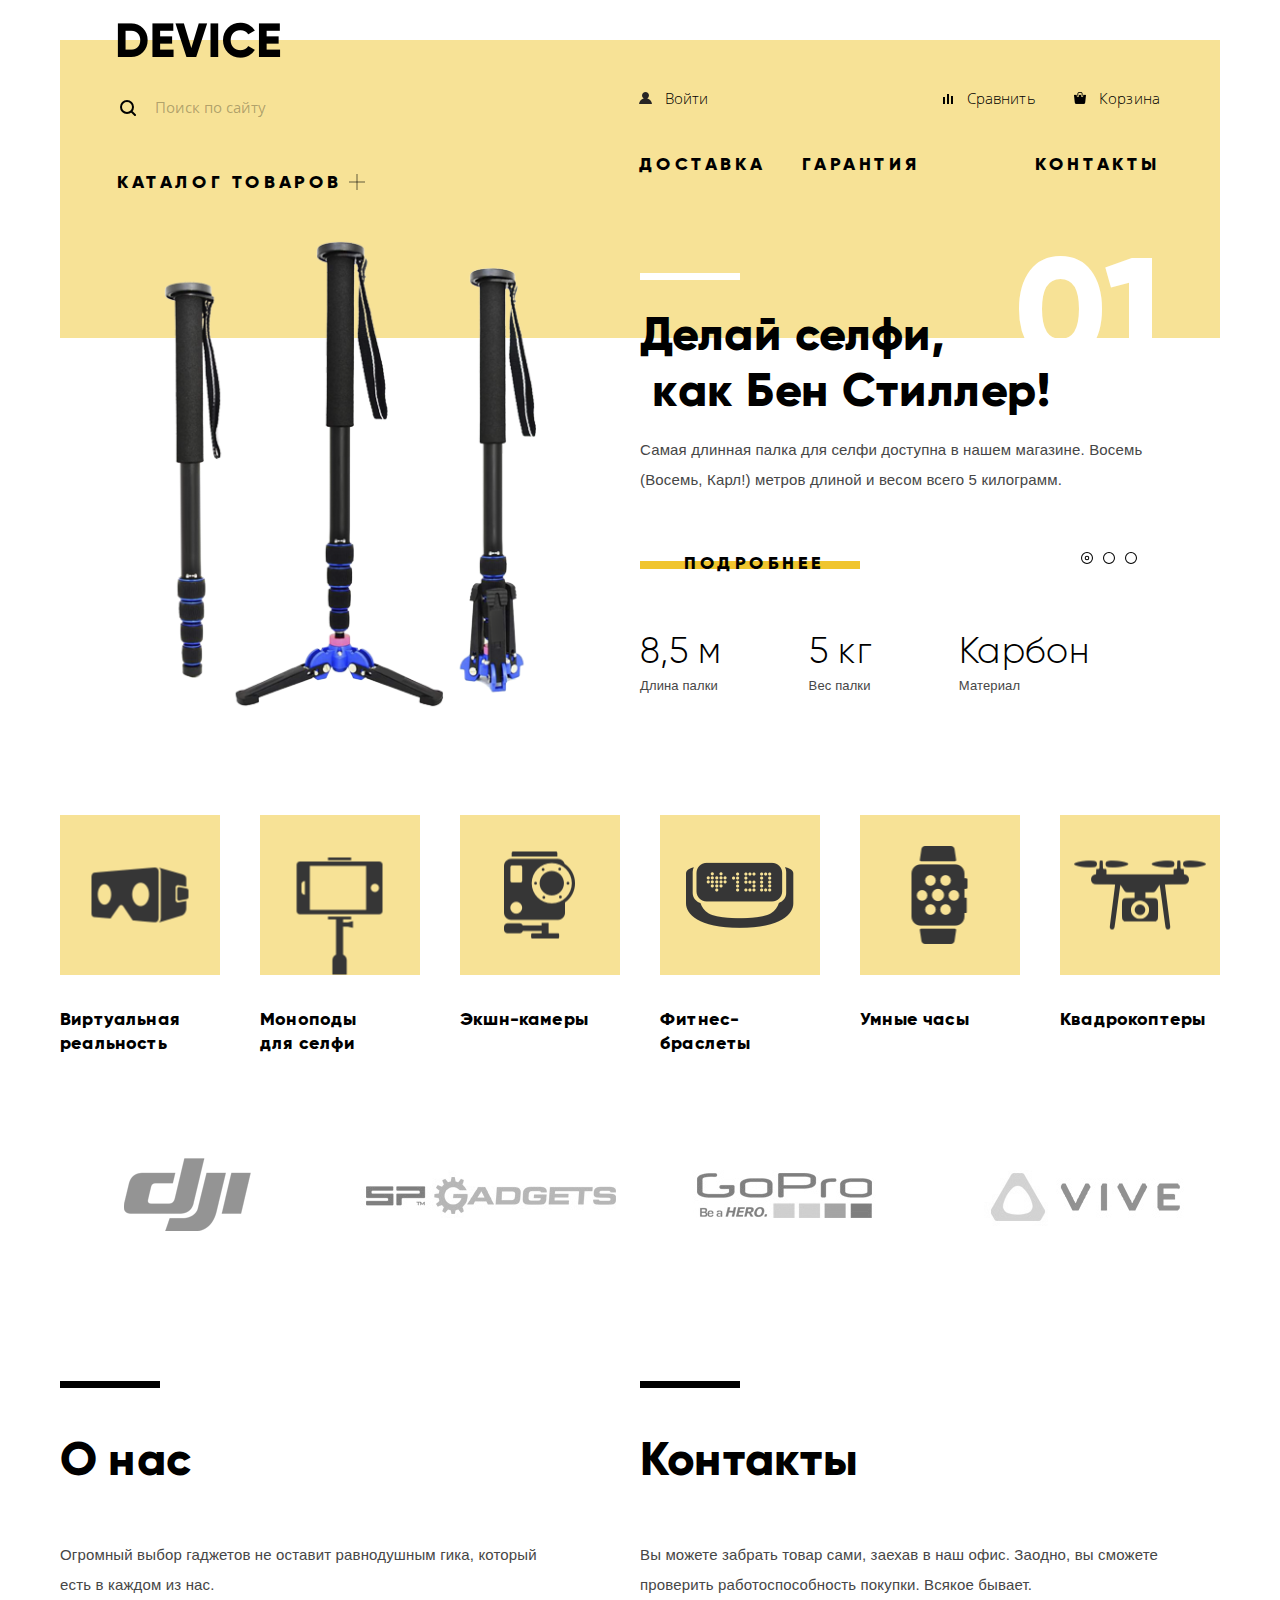
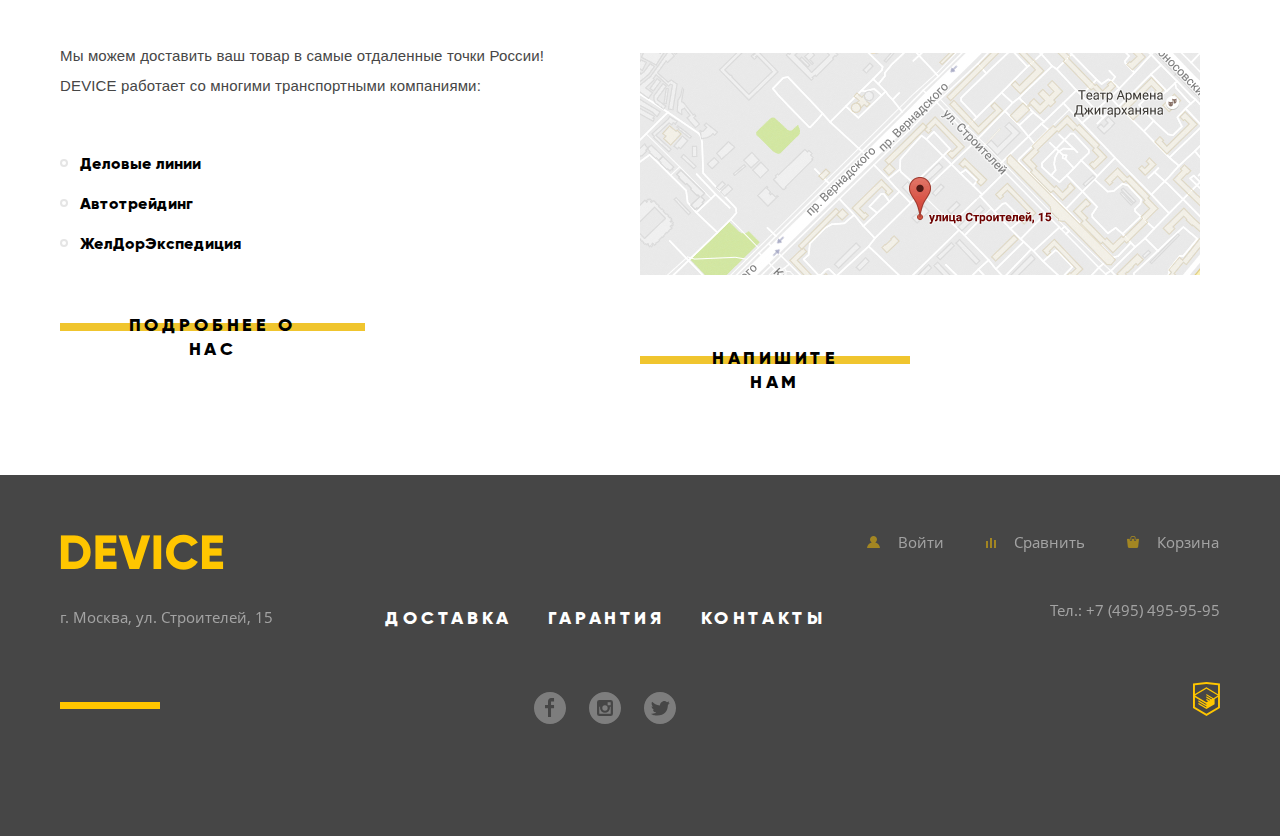
<file: index.html>
<!DOCTYPE html>
<html lang="ru">

<head>
  <meta charset="utf-8">
  <meta name="viewport" content="width=device-width, initial-scale=1">
  <title>HTML Academy: Девайс</title>
  <link rel="stylesheet" href="./css/normalize.css">
  <link rel="stylesheet" href="./css/styles.css">
  <link rel="stylesheet" type="text/css" href="./fonts/Gilroy/stylesheet.css" />
  <link rel="stylesheet" type="text/css" href="./fonts/OpenSans/stylesheet.css" />
</head>

<body>
<div class="container">
  <header class="header">
    <div class="header__left">
      <span class="logo"><img src="./img/logo.png"></span>
      <form class="search-form" action="https://echo.htmlacademy.ru" method="get">
        <label class="search-form__label" for="search">
          <span class="A11y-Hidden">Поиск по сайту:</span>
        </label>
        <input class="search-form__input search-form__input-type-search" type="search" placeholder="Поиск по сайту" id="search" name="search" required>
        <button class="search-form__button" type="submit">Найти</button>
      </form>
      <div class="header__catalogue"><a href="catalogue.html"><span>Каталог товаров</span></a></div>
    </div>
    <div class="header__right">
      <nav class="header__nav nav">
        <div class="nav__top">
          <div class="nav__top-left">
            <a href="#">
              <div><img src="./img/user.png"> Войти</div>
            </a>
          </div>
          <div class="nav__top-right">
            <a href="#">
              <div><img src="./img/compare.png"> Сравнить</div>
            </a>
            <a href="#">
              <div><img src="./img/cart.png"> Корзина</div>
            </a>
          </div>
        </div>
        <div class="nav__bot">
          <div class="nav__bot-left">
            <a href="#">
              <div>Доставка</div>
            </a>
            <a href="#">
              <div>Гарантия</div>
            </a>
          </div>
          <div class="nav__bot-right">
            <a href="#">
              <div>Контакты</div>
            </a>
          </div>
        </div>
      </nav>
    </div>
  </header>
  <section class="popup-menu" style="display: none;">height:143px;</section>
  <section class="main-hero">
    <ul class="main-hero__list">
      <div class="dots">
        <span id="dot1"> <svg xmlns="http://www.w3.org/2000/svg" width="12" height="12" viewBox="0 0 12 12">
          <g fill="#000" fill-rule="nonzero">
            <path d="M6 1.043A4.962 4.962 0 0 1 10.957 6 4.962 4.962 0 0 1 6 10.957 4.962 4.962 0 0 1 1.043 6 4.962 4.962 0 0 1 6 1.043zM6 0a6 6 0 1 0 0 12A6 6 0 0 0 6 0z"/>
            <path d="M6 4.719c.707.001 1.28.574 1.281 1.281A1.283 1.283 0 0 1 6 7.281 1.283 1.283 0 0 1 4.719 6 1.283 1.283 0 0 1 6 4.719zm0-1.027a2.308 2.308 0 1 0 0 4.616 2.308 2.308 0 0 0 0-4.616z"/>
          </g>
        </svg>
         </span>
        <span id="dot2"><svg xmlns="http://www.w3.org/2000/svg" width="12" height="12" viewBox="0 0 12 12">
    <path fill="#000" fill-rule="nonzero" d="M6 1.043A4.962 4.962 0 0 1 10.957 6 4.962 4.962 0 0 1 6 10.957 4.962 4.962 0 0 1 1.043 6 4.962 4.962 0 0 1 6 1.043zM6 0a6 6 0 1 0 0 12A6 6 0 0 0 6 0z"/>
</svg></span>
        <span id="dot3"><svg xmlns="http://www.w3.org/2000/svg" width="12" height="12" viewBox="0 0 12 12">
    <path fill="#000" fill-rule="nonzero" d="M6 1.043A4.962 4.962 0 0 1 10.957 6 4.962 4.962 0 0 1 6 10.957 4.962 4.962 0 0 1 1.043 6 4.962 4.962 0 0 1 6 1.043zM6 0a6 6 0 1 0 0 12A6 6 0 0 0 6 0z"/>
</svg></span>
      </div>
    <li>
    <div class="main-hero__top">
      <span>01</span>
    </div>
    <div class="main-hero__content">
      <div class="main-hero__left" style="background-image: url(./img/slider-1.png)"></div>
      <div class="main-hero__right">
        <div class="main-hero__white-rectangle"></div>
        <h2 class="main-hero__heading">Делай селфи, <br>  как Бен Стиллер!</h2>
        <p class="main-hero__desc">Самая длинная палка для селфи доступна в нашем магазине. Восемь (Восемь, Карл!) метров длиной и весом всего 5 килограмм.
        </p>
        <div class="main-hero__controls">
          <div class="controls__more"></div>
        </div>
        <div class="main-hero__features">
          <div class="features__item">
            <span class="features__content">8,5 м</span>
            <p class="features__name">Длина палки</p>
          </div>
          <div class="features__item">
            <span class="features__content">5 кг</span>
            <p class="features__name">Вес палки</p>
          </div>
          <div class="features__item">
            <span class="features__content">Карбон</span>
            <p class="features__name">Материал</p>
          </div>
        </div>
      </div>
    </div>
    </li>
      <li style="display: none">
        <div class="main-hero__top">
          <span>02</span>
        </div>
        <div class="main-hero__content">
          <div class="main-hero__left" style="background-image: url(./img/slider-2.png)"></div>
          <div class="main-hero__right">
            <div class="main-hero__white-rectangle"></div>
            <h2 class="main-hero__heading">Худеем <br>правильно!</h2>
            <p class="main-hero__desc">Мотивирующие фитнес-браслеты помогут найти в себе силы  не пропускать занятия и соблюдать диету.</p>
            <div class="main-hero__controls">
              <div class="controls__more"></div>
            </div>
            <div class="main-hero__features">
              <div class="features__item">
                <span class="features__content">48 часов</span>
                <p class="features__name">Без подзарядки</p>
              </div>
              <div class="features__item">
                <span class="features__content"></span>
                <p class="features__name"></p>
              </div>
              <div class="features__item">
                <span class="features__content"></span>
                <p class="features__name"></p>
              </div>
            </div>
          </div>
        </div>
      </li>
      <li style="display: none;">
        <div class="main-hero__top">
          <span>03</span>
        </div>
        <div class="main-hero__content">
          <div class="main-hero__left background-fix" style="background-image: url(./img/slider-3.png)">

          </div>
          <div class="main-hero__right">
            <div class="main-hero__white-rectangle"></div>
            <h2 class="main-hero__heading">Порхает как бабочка,  жалит как пчела!</h2>
            <p class="main-hero__desc">Этот обычный, на первый взгляд, квадрокоптер оснащен  мощным лазером, замаскированным под стандартную камеру. </p>
            <div class="main-hero__controls">
              <div class="controls__more"></div>
            </div>
            <div class="main-hero__features">
              <div class="features__item">
                <span class="features__content">800 м</span>
                <p class="features__name">Дальность полета</p>
              </div>
              <div class="features__item">
                <span class="features__content">50 м</span>
                <p class="features__name">Радиус поражения</p>
              </div>
              <div class="features__item">
                <span class="features__content"></span>
                <p class="features__name"></p>
              </div>
            </div>
          </div>
        </div>
      </li>
    </ul>
  </section>

  	<section class="popular">
  		<div class="popular__item">
        <div class="popular__image"><img src="./img/popular-1.png"></div>
        <span class="popular__text">Виртуальная реальность</span>
      </div>
      <div class="popular__item">
        <div class="popular__image moved-to-bottom"><img src="./img/popular-2.png"></div>
        <span class="popular__text">Моноподы  <br/> для селфи</span>
      </div>
      <div class="popular__item">
        <div class="popular__image"><img src="./img/popular-3.png"></div>
        <span class="popular__text">Экшн-камеры</span>
      </div>
      <div class="popular__item">
        <div class="popular__image"><img src="./img/popular-4.png"></div>
        <span class="popular__text">Фитнес-браслеты</span>
      </div>
      <div class="popular__item">
        <div class="popular__image"><img src="./img/popular-5.png"></div>
        <span class="popular__text">Умные часы</span>
      </div>
      <div class="popular__item">
        <div class="popular__image"><img src="./img/popular-6.png"></div>
        <span class="popular__text">Квадрокоптеры</span>
      </div>
  	</section>

<!--<section class="delivery">-->
  <!--<div class="delivery__left"></div>-->
  <!--<div class="delivery__right"></div>-->
  <!--доставка гарантия кредит</section>-->

  <section class="product-logos">
    <div class="product-logos__item">
      <div class="product-logos__image"><img src="./img/logo-1-colored.png"></div>
    </div>
    <div class="product-logos__item">
      <div class="product-logos__image"><img src="./img/logo-2-colored.png"></div>
    </div>
    <div class="product-logos__item">
      <div class="product-logos__image"><img src="./img/logo-3-colored.png"></div>
    </div>
    <div class="product-logos__item">
      <div class="product-logos__image"><img src="./img/logo-4-colored.png"></div>
    </div>
  </section>

   <div class="sections-container">
     <section class="about">
       <h2 class="about__heading">О нас</h2>
       <div class="about__content">
         <p>Огромный выбор гаджетов не оставит равнодушным гика, который есть в каждом из нас.    </p>
         <p>Мы можем доставить ваш товар в самые отдаленные точки России! DEVICE работает со многими транспортными компаниями:</p>
       </div>
       <ul class="about__companies">
         <li>Деловые линии</li>
         <li>Автотрейдинг</li>
         <li>ЖелДорЭкспедиция</li>
       </ul>
       <div class="controls__more"></div>
     </section>
     <section class="contacts">
       <div class="about__black-rectangle"></div>
       <h2 class="about__heading">Контакты</h2>
       <div class="contacts__content">
         <p>Вы можете забрать товар сами, заехав в наш офис. Заодно, вы сможете проверить работоспособность покупки. Всякое бывает.</p>
       </div>
       <div onclick="window.open('https://yandex.ru/maps/213/moscow/?ll=37.529654%2C55.686980&mode=whatshere&whatshere%5Bpoint%5D=37.529654%2C55.686980&whatshere%5Bzoom%5D=17&z=17','Наш адрес');" style="cursor: pointer;" class="contacts__map"><img src="./img/map.jpg"></div>
       <div class="controls__more"></div>
     </section>
   </div>
   </div>

  <footer>
    <div class="container">
      <div class="footer">
      <div class="footer__left-side">
        <a class="footer__logo" href="#"><img src="./img/logo-yellow.png"></a>
        <p>г. Москва, ул. Строителей, 15 </p>
        <div class="about__black-rectangle"></div>
      </div>
      <div class="footer__center">
        <div class="footer__nav">
          <a href="#">
            <div>Доставка</div>
          </a>
          <a href="#">
            <div>Гарантия</div>
          </a>
          <a href="#">
            <div>Контакты</div>
          </a>
        </div>
        <div class="footer__social">
          <ul class="footer__socials-list">
            <li class="footer__socials-item"><a class="social-button" href="#">
              <span style="display: none;">Вконтакте</span>
              <svg xmlns="http://www.w3.org/2000/svg" width="32" height="32" viewBox="0 0 32 32">
                <path fill="#FFF" fill-rule="nonzero" d="M16 0C7.164 0 0 7.163 0 16s7.164 16 16 16c8.837 0 16-7.164 16-16S24.837 0 16 0zm4.062 9.455h-3.021v3.444h3.021v3.445h-3.021v8.61H14.02v-8.61H11v-3.445h3.021V9.455c0-1.902 1.353-3.445 3.021-3.445h3.021v3.445h-.001z" opacity=".3"/>
              </svg>

            </a></li>
            <li class="footer__socials-item"><a class="social-button" href="#">
              <span style="display: none;">Фейсбук</span>
              <svg xmlns="http://www.w3.org/2000/svg" width="32" height="32" viewBox="0 0 32 32">
                <g fill="#FFF" fill-rule="nonzero" opacity=".3">
                  <path d="M20.916 16a4.939 4.939 0 0 1-9.877 0c0-.394.051-.773.138-1.14h-.897v6.838h11.396V14.86h-.897c.086.367.137.746.137 1.14z"/>
                  <path d="M15.978 18.659A2.662 2.662 0 0 0 18.637 16a2.662 2.662 0 0 0-2.659-2.659A2.662 2.662 0 0 0 13.319 16a2.662 2.662 0 0 0 2.659 2.659zm2.659-8.357h3.039v3.039h-3.039v-3.039z"/>
                  <path d="M16 0C7.164 0 0 7.164 0 16c0 8.837 7.164 16 16 16 8.837 0 16-7.163 16-16 0-8.836-7.163-16-16-16zm7.955 21.698a2.285 2.285 0 0 1-2.279 2.279H10.279A2.285 2.285 0 0 1 8 21.698V10.302a2.286 2.286 0 0 1 2.279-2.279h11.396a2.286 2.286 0 0 1 2.279 2.279v11.396h.001z"/>
                </g>
              </svg>
            </a></li>
            <li class="footer__socials-item"><a class="social-button" href="#">
              <span style="display: none;">Инстаграм</span>
              <svg xmlns="http://www.w3.org/2000/svg" width="32" height="32" viewBox="0 0 32 32">
                <path fill="#FFF" fill-rule="nonzero" d="M16 0C7.164 0 0 7.164 0 16c0 8.837 7.164 16 16 16 8.837 0 16-7.163 16-16 0-8.836-7.163-16-16-16zm7.944 12.809c-.251 6.516-3.463 10.832-10.992 10.702h-.486c-.447 0-4.543-.443-5.344-1.823 2.479.19 4.247-.406 5.12-1.136-1.048-.289-2.923-.461-3.251-2.848.384.104.618.221 1.299.113-1.307-.824-2.758-1.519-2.679-3.643.311.317 1.164.518 1.46.457-.768-.233-2.149-3.244-.974-4.781 1.984 1.79 4.075 3.482 7.804 3.643.227-2.214 1.24-3.699 3.168-4.325 1.84-.479 3.255.26 3.901 1.138.737-.224 1.453-.466 2.193-.685-.004.833-.569 1.463-.935 1.709.747.165 1.423-.475 1.423-.475-.184.963-1.094 1.725-1.707 1.954z" opacity=".3"/>
              </svg>
            </a></li>
          </ul>
        </div>
      </div>
      <div class="footer__right-side">
        <div class="footer__actions">
            <a href="#">
              <div class="footer__action-item"><img src="./img/user-yellow.png"> Войти</div>
            </a>
            <a href="#">
              <div class="footer__action-item"><img src="./img/compare-yellow.png"> Сравнить</div>
            </a>
            <a href="#">
              <div class="footer__action-item"><img src="./img/cart-yellow.png"> Корзина</div>
            </a>
          </div>
        <p class="footer__number">Тел.: +7 (495) 495-95-95</p>
        <div class="footer__copyright">
          <a href="https://htmlacademy.ru/intensive/htmlcss">
            <svg xmlns="http://www.w3.org/2000/svg" width="27" height="35" viewBox="0 0 27 35">
              <path fill="#FFC600" fill-rule="nonzero" d="M13.62.017L13.472 0 0 1.412v24.661l13.473 8.017 13.43-7.99.042-.025V1.412L13.62.017zm11.399 12.11L13.495 5.334l-.001-.104-.087.05-.088-.056v.109L1.925 12.118V3.147l11.548-1.212L25.02 3.147v8.98h-.001zm-11.614-5.34L24.923 13.5l-4.479 2.64-7.093-4.221-.014 1.415 5.904 3.513-.86.507-5.03-2.992-.014 1.415 3.827 2.275-.782.523-3.031-1.787-.014 1.413 1.853 1.091-1.8 1.081-11.356-6.751 11.371-6.835zm-11.48 8.34l11.411 6.791.016 1.044-7.942-4.728-.015 1.416 7.979 4.795.018 1.076-7.973-4.74-.013 1.414 8.021 4.822.046.025 8.143-4.872-.011-5.177 3.415-2.036v10.021L13.472 31.85 1.925 24.979v-9.852z"/>
            </svg>
          </a></div>
        </div>
      </div>
      </div>
    </div>
  </footer>
</body>

</html>
</file>
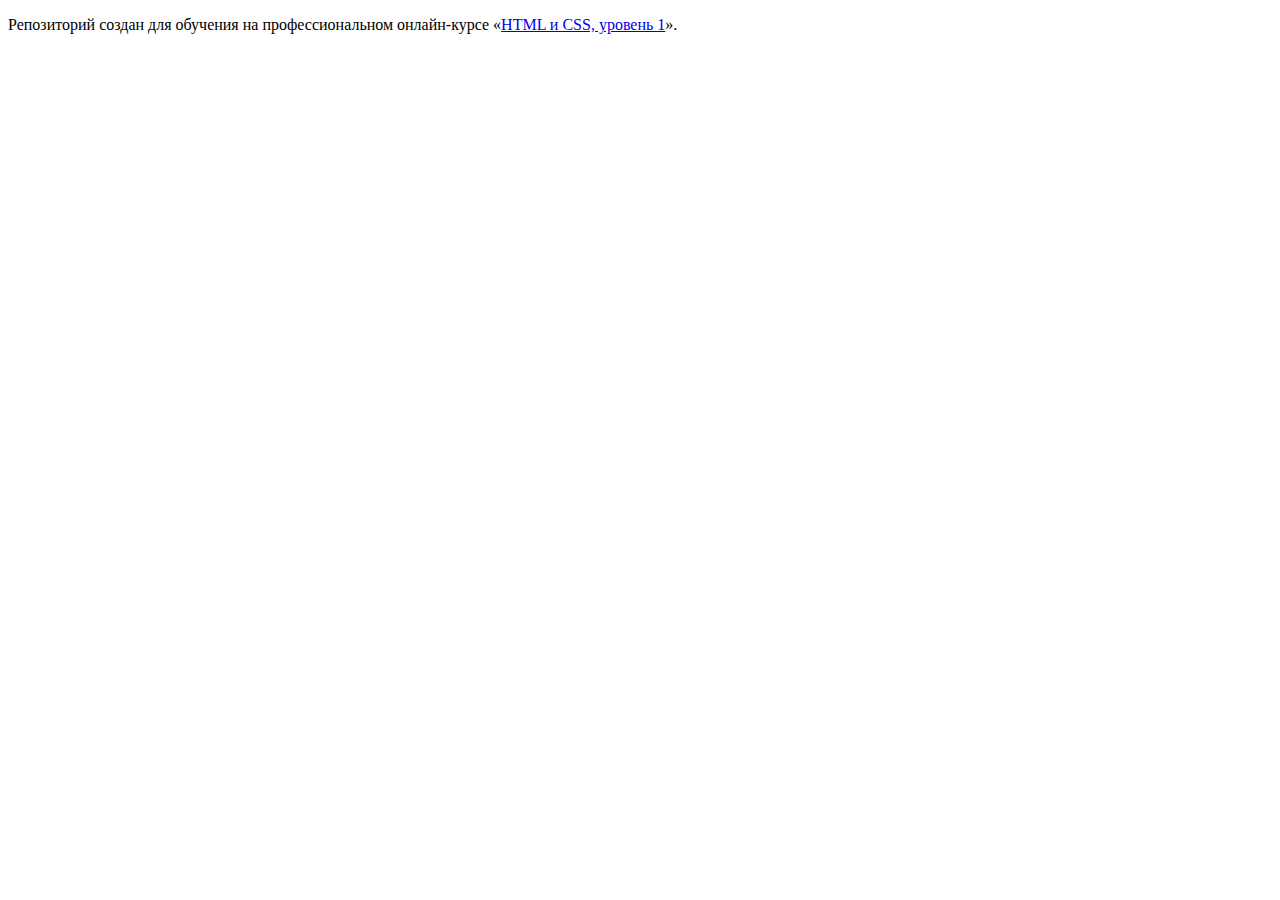
<file: 1/index.html>
<!DOCTYPE html>
<html lang="ru">
  <head>
    <meta charset="utf-8">
    <title>HTML Academy: Девайс</title>
    <base href="https://htmlacademy-htmlcss.github.io/1078617-device-25/1/">
</head>
  <body>

    <p>Репозиторий создан для обучения на профессиональном онлайн‑курсе «<a href="https://htmlacademy.ru/intensive/htmlcss">HTML и CSS, уровень 1</a>».</p>

  </body>
</html>
</file>
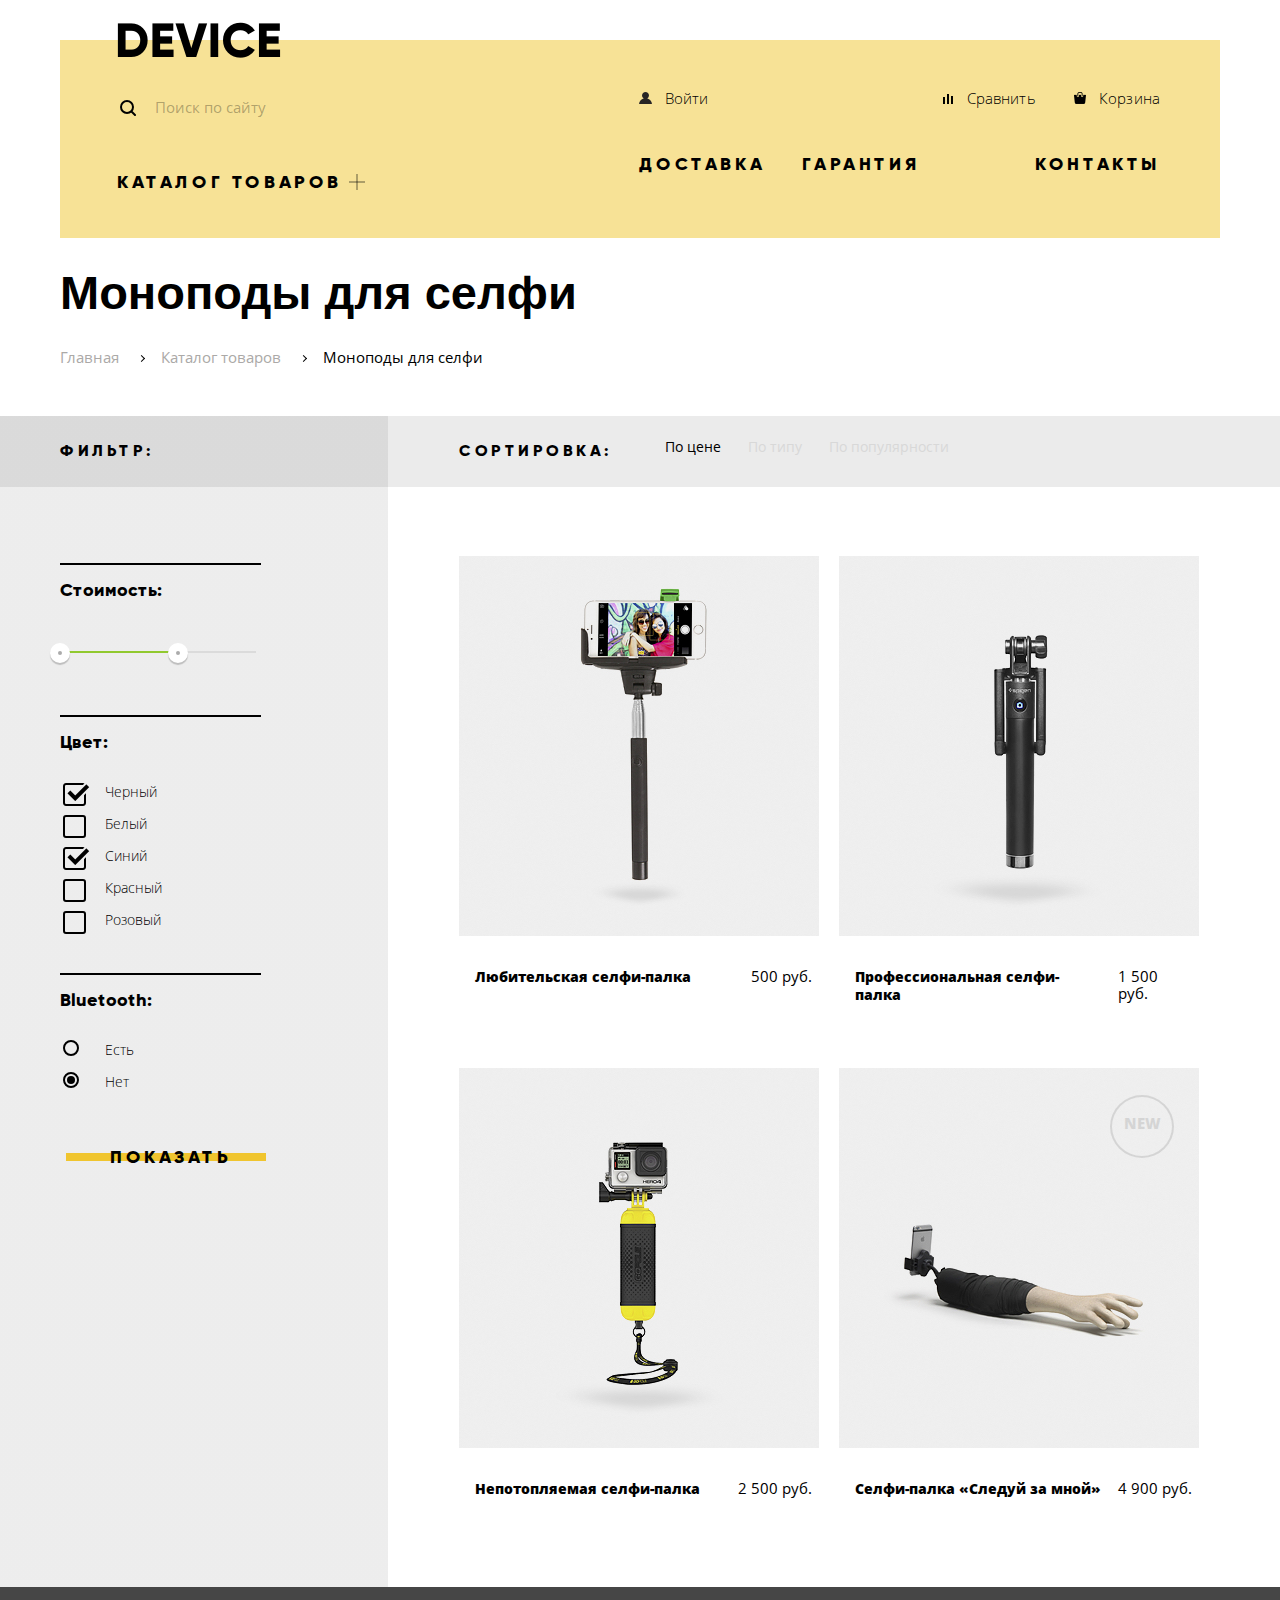
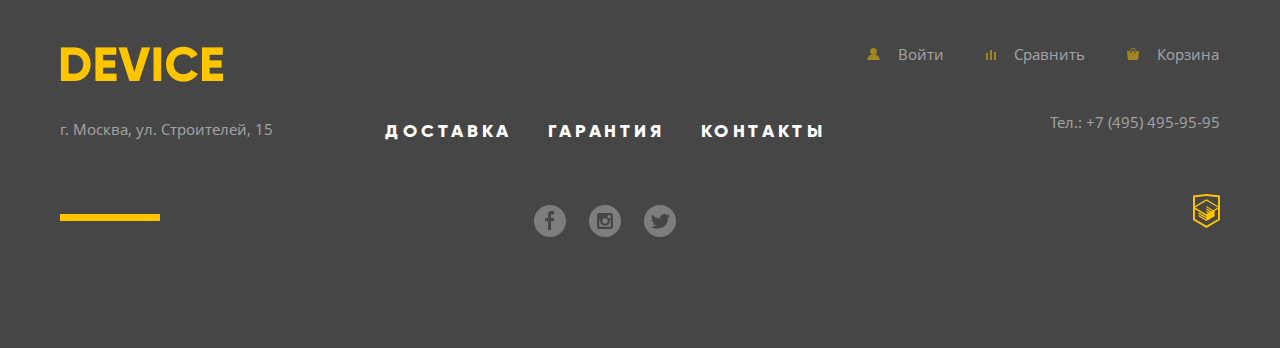
<file: catalogue.html>
<!DOCTYPE html>
<html lang="ru">
<head>
    <meta charset="UTF-8">
    <title>Каталог товаров</title>
    <link rel="stylesheet" href="./css/normalize.css">
    <link rel="stylesheet" href="./css/styles.css">
    <link rel="stylesheet" type="text/css" href="./fonts/Gilroy/stylesheet.css" />
    <link rel="stylesheet" type="text/css" href="./fonts/OpenSans/stylesheet.css" />
  </head>
</head>
<style>

</style>
<body>
<div class="container">
<header class="header">
  <div class="header__left">
    <a href="index.html" class="logo"><img src="./img/logo.png"></a>
    <form class="search-form" action="https://echo.htmlacademy.ru" method="get">
      <label class="search-form__label" for="search">
        <span class="A11y-Hidden">Поиск по сайту:</span>
      </label>
      <input class="search-form__input search-form__input-type-search" type="search" placeholder="Поиск по сайту" id="search" name="search" required>
      <button class="search-form__button" type="submit">Найти</button>
    </form>
    <div class="header__catalogue"><a href="#"><span>Каталог товаров</span></a></div>
  </div>
  <div class="header__right">
    <nav class="header__nav nav">
      <div class="nav__top">
        <div class="nav__top-left">
          <a href="#">
            <div><img src="./img/user.png"> Войти</div>
          </a>
        </div>
        <div class="nav__top-right">
          <a href="#">
            <div><img src="./img/compare.png"> Сравнить</div>
          </a>
          <a href="#">
            <div><img src="./img/cart.png"> Корзина</div>
          </a>
        </div>
      </div>
      <div class="nav__bot">
        <div class="nav__bot-left">
          <a href="#">
            <div>Доставка</div>
          </a>
          <a href="#">
            <div>Гарантия</div>
          </a>
        </div>
        <div class="nav__bot-right">
          <a href="#">
            <div>Контакты</div>
          </a>
        </div>
      </div>
    </nav>
  </div>
</header>
</div>

<main class="Page-Content MainContent">
  <div class="Page-Leveler">
    <h1 class="Heading Heading_lvl_1">Моноподы для селфи</h1>
    <ul class="breadcrumbs">
      <li>
        <a href="index.html">Главная</a>
      </li>
      <li>
        <a href="catalogue.html">Каталог товаров</a>
      </li>
      <li class="breadcrumbs-current">Моноподы для селфи</li>
    </ul>
  </div>
  <div class="MainContent-Substrate">
    <div class="Page-Leveler PriceList">
      <section class="Filter PriceList-Filter">
        <h2 class="Heading Heading_lvl_2">Фильтр:</h2>

          <form class="filter" method="get" action="https://echo.htmlacademy.ru">
            <div class="black-line"></div>
            <fieldset class="range">
              <legend>Стоимость:</legend>
              <div class="range-controls">
                <input class="range-input visually-hidden" id="price-min" type="range" name="price" min="0" max="50000" step="100" value="0">
                <label class="range-lever range-lever-min" for="price-min" aria-hidden="true"></label>
                <input class="range-input visually-hidden" id="price-max" type="range" name="price" min="0" max="5000" step="100" value="3000">
                <label class="range-lever range-lever-max" for="price-max" aria-hidden="true"></label>
                <div class="range-scale">
                  <div class="range-bar"></div>
                </div>
              </div>
            </fieldset>

            <div class="black-line"></div>
            <fieldset>
              <legend>Цвет:</legend>
              <ul>
                <li class="filter-option">
                  <input class="visually-hidden filter-input filter-input-checkbox" type="checkbox" name="black" id="filter-black" checked>
                  <label for="filter-black">Черный</label>
                </li>
                <li class="filter-option">
                  <input class="visually-hidden filter-input filter-input-checkbox" type="checkbox" name="white" id="filter-white">
                  <label for="filter-white">Белый</label>
                </li>
                <li class="filter-option">
                  <input class="visually-hidden filter-input filter-input-checkbox" type="checkbox" name="blue" id="filter-blue" checked>
                  <label for="filter-blue">Синий</label>
                </li>
                <li class="filter-option">
                  <input class="visually-hidden filter-input filter-input-checkbox" type="checkbox" name="red" id="filter-red">
                  <label for="filter-red">Красный</label>
                </li>
                <li class="filter-option">
                  <input class="visually-hidden filter-input filter-input-checkbox" type="checkbox" name="pink" id="filter-pink">
                  <label for="filter-pink">Розовый</label>
                </li>
              </ul>
            </fieldset>
            <div class="black-line"></div>
            <fieldset>
              <legend>Bluetooth:</legend>
              <ul>
                <li class="filter-option">
                  <input class="visually-hidden filter-input filter-input-radio" type="radio" name="bluetooth" value="yes" id="filter-yes">
                  <label for="filter-yes">Есть</label>
                </li>
                <li class="filter-option">
                  <input class="visually-hidden filter-input filter-input-radio" type="radio" name="bluetooth" value="no" id="filter-no" checked>
                  <label for="filter-no">Нет</label>
                </li>
              </ul>
            </fieldset>
            <button type="submit" class="filter-button button">Показать</button>
          </form>
      </section>
      <div class="PriceList-Result">
        <section class="Sorting PriceList-Sorting">
          <h2 class="Heading Heading_lvl_2">Сортировка:</h2>
          <div class="sorting">
            <div class="sorting-active">По цене</div>
            <div class="">По типу</div>
            <div class="">По популярности</div>
          </div>
        </section>
        <section class="Products PriceList-Products">
          <section class="catalog">
            <h2 class="visually-hidden">Список товаров</h2>
            <ul class="catalog-list">
              <li class="catalog-item">
                <div class="item-container">
                  <p class="catalog-item-image">
                    <img src="img/item-1.jpg" width="360" height="380" alt="">
                  </p>
                  <!--<div class="buy">-->
                  <!--<button type="submit" class="filter-button button">В корзину</button>-->
                  <!--<p>Добавить к сравнению</p>-->
                  <!--</div>-->
                  <div class="new">NEW</div>
                  <div class="item-info">
                  <h3>
                    <a href="#" class="catalog-item-title">Любительская селфи-палка</a>
                  </h3>
                    <span class="price">500 руб.</span>
                  </div>
                </div>
              </li>
              <li class="catalog-item">
                <div class="item-container">
                  <p class="catalog-item-image">
                    <img src="img/item-2.jpg" width="360" height="380" >
                  </p>
                  <div class="new">NEW</div>
                  <div class="item-info">
                    <h3>
                      <a href="#" class="catalog-item-title">Профессиональная селфи-палка</a>
                    </h3>
                    <span class="price">1 500 руб.</span>
                  </div>
                </div>
              </li>
              <li class="catalog-item">
                <div class="item-container">
                  <p class="catalog-item-image">
                    <img src="img/item-3.jpg" width=width="360" height="380">
                  </p>
                  <div class="new">NEW</div>
                  <div class="item-info">
                    <h3>
                      <a href="#" class="catalog-item-title">Непотопляемая селфи-палка</a>
                    </h3>
                    <span class="price">2 500 руб.</span>
                  </div>
                </div>
              </li>
              <li class="catalog-item">
                <div class="item-container">
                  <p class="catalog-item-image">
                    <img src="img/item-4.jpg" width="360" height="380" >
                  </p>
                  <div class="new show-new">NEW</div>
                  <div class="item-info">
                    <h3>
                      <a href="#" class="catalog-item-title">Селфи-палка «Следуй за мной»</a>
                    </h3>
                    <span class="price">4 900 руб.</span>
                  </div>
                </div>
              </li>
            </ul>
            <!--<ul class="pagination-list">-->
              <!--<li class="pagination-item"><a href="#">1</a></li>-->
              <!--<li class="pagination-item pagination-item-current"><a>2</a></li>-->
              <!--<li class="pagination-item"><a href="#">3</a></li>-->
              <!--<li class="pagination-item"><a href="#">4</a></li>-->
            <!--</ul>-->
          </section>
        </section>
      </div>
    </div>
  </div>
</main>
<footer>
  <div class="container">
    <div class="footer">
      <div class="footer__left-side">
        <a class="footer__logo" href="#"><img src="./img/logo-yellow.png"></a>
        <p>г. Москва, ул. Строителей, 15 </p>
        <div class="about__black-rectangle"></div>
      </div>
      <div class="footer__center">
        <div class="footer__nav">
          <a href="#">
            <div>Доставка</div>
          </a>
          <a href="#">
            <div>Гарантия</div>
          </a>
          <a href="#">
            <div>Контакты</div>
          </a>
        </div>
        <div class="footer__social">
          <ul class="footer__socials-list">
            <li class="footer__socials-item"><a class="social-button" href="#">
              <span style="display: none;">Вконтакте</span>
              <svg xmlns="http://www.w3.org/2000/svg" width="32" height="32" viewBox="0 0 32 32">
                <path fill="#FFF" fill-rule="nonzero" d="M16 0C7.164 0 0 7.163 0 16s7.164 16 16 16c8.837 0 16-7.164 16-16S24.837 0 16 0zm4.062 9.455h-3.021v3.444h3.021v3.445h-3.021v8.61H14.02v-8.61H11v-3.445h3.021V9.455c0-1.902 1.353-3.445 3.021-3.445h3.021v3.445h-.001z" opacity=".3"/>
              </svg>

            </a></li>
            <li class="footer__socials-item"><a class="social-button" href="#">
              <span style="display: none;">Фейсбук</span>
              <svg xmlns="http://www.w3.org/2000/svg" width="32" height="32" viewBox="0 0 32 32">
                <g fill="#FFF" fill-rule="nonzero" opacity=".3">
                  <path d="M20.916 16a4.939 4.939 0 0 1-9.877 0c0-.394.051-.773.138-1.14h-.897v6.838h11.396V14.86h-.897c.086.367.137.746.137 1.14z"/>
                  <path d="M15.978 18.659A2.662 2.662 0 0 0 18.637 16a2.662 2.662 0 0 0-2.659-2.659A2.662 2.662 0 0 0 13.319 16a2.662 2.662 0 0 0 2.659 2.659zm2.659-8.357h3.039v3.039h-3.039v-3.039z"/>
                  <path d="M16 0C7.164 0 0 7.164 0 16c0 8.837 7.164 16 16 16 8.837 0 16-7.163 16-16 0-8.836-7.163-16-16-16zm7.955 21.698a2.285 2.285 0 0 1-2.279 2.279H10.279A2.285 2.285 0 0 1 8 21.698V10.302a2.286 2.286 0 0 1 2.279-2.279h11.396a2.286 2.286 0 0 1 2.279 2.279v11.396h.001z"/>
                </g>
              </svg>
            </a></li>
            <li class="footer__socials-item"><a class="social-button" href="#">
              <span style="display: none;">Инстаграм</span>
              <svg xmlns="http://www.w3.org/2000/svg" width="32" height="32" viewBox="0 0 32 32">
                <path fill="#FFF" fill-rule="nonzero" d="M16 0C7.164 0 0 7.164 0 16c0 8.837 7.164 16 16 16 8.837 0 16-7.163 16-16 0-8.836-7.163-16-16-16zm7.944 12.809c-.251 6.516-3.463 10.832-10.992 10.702h-.486c-.447 0-4.543-.443-5.344-1.823 2.479.19 4.247-.406 5.12-1.136-1.048-.289-2.923-.461-3.251-2.848.384.104.618.221 1.299.113-1.307-.824-2.758-1.519-2.679-3.643.311.317 1.164.518 1.46.457-.768-.233-2.149-3.244-.974-4.781 1.984 1.79 4.075 3.482 7.804 3.643.227-2.214 1.24-3.699 3.168-4.325 1.84-.479 3.255.26 3.901 1.138.737-.224 1.453-.466 2.193-.685-.004.833-.569 1.463-.935 1.709.747.165 1.423-.475 1.423-.475-.184.963-1.094 1.725-1.707 1.954z" opacity=".3"/>
              </svg>
            </a></li>
          </ul>
        </div>
      </div>
      <div class="footer__right-side">
        <div class="footer__actions">
          <a href="#">
            <div class="footer__action-item"><img src="./img/user-yellow.png"> Войти</div>
          </a>
          <a href="#">
            <div class="footer__action-item"><img src="./img/compare-yellow.png"> Сравнить</div>
          </a>
          <a href="#">
            <div class="footer__action-item"><img src="./img/cart-yellow.png"> Корзина</div>
          </a>
        </div>
        <p class="footer__number">Тел.: +7 (495) 495-95-95</p>
        <div class="footer__copyright">
          <a href="https://htmlacademy.ru/intensive/htmlcss">
            <svg xmlns="http://www.w3.org/2000/svg" width="27" height="35" viewBox="0 0 27 35">
              <path fill="#FFC600" fill-rule="nonzero" d="M13.62.017L13.472 0 0 1.412v24.661l13.473 8.017 13.43-7.99.042-.025V1.412L13.62.017zm11.399 12.11L13.495 5.334l-.001-.104-.087.05-.088-.056v.109L1.925 12.118V3.147l11.548-1.212L25.02 3.147v8.98h-.001zm-11.614-5.34L24.923 13.5l-4.479 2.64-7.093-4.221-.014 1.415 5.904 3.513-.86.507-5.03-2.992-.014 1.415 3.827 2.275-.782.523-3.031-1.787-.014 1.413 1.853 1.091-1.8 1.081-11.356-6.751 11.371-6.835zm-11.48 8.34l11.411 6.791.016 1.044-7.942-4.728-.015 1.416 7.979 4.795.018 1.076-7.973-4.74-.013 1.414 8.021 4.822.046.025 8.143-4.872-.011-5.177 3.415-2.036v10.021L13.472 31.85 1.925 24.979v-9.852z"/>
            </svg>
          </a></div>
      </div>
    </div>
  </div>
  </div>
</footer>
</body>
</html>
</file>
<file: css/styles.css>
html {
  box-sizing: border-box;
}

*,
*::before,
*::after {
  box-sizing: inherit;
}

body {
  font-size: 15px;
  font-family: "Open Sans", Arial, sans-serif;;
  font-style: normal;
  font-stretch: normal;
}

body a {
  text-decoration: none;
  color: #000000;
}

.container {
  margin: 0 auto;
  width: 1200px;
  padding: 0 20px;
}

/***
Header-section ******/
.header {
  display: flex;
  justify-content: space-between;
  /*max-width: 1160px;*/
  margin: 0 auto;
  background-color: rgba(240, 197, 46, 0.5);
  margin-top: 40px;
  padding: 43px 60px 43px 57px;
  position: relative;
}

.header__right,
.header__left {
  flex: 1 0 50%;
}

.nav__top,
.nav__bot,
.header__nav-bot,
.nav__top-right,
.nav__bot-left {
  display: flex;
  justify-content: space-between;
}

.nav__top {
  margin-bottom: 39.5px;
}

input[type="text"] {
  background: transparent;
  border: none;
  font-size: 15px;
  opacity: 0.3;
  font-weight: 300;
  line-height: 2;
  letter-spacing: 0.15px;
  color: #000000;
}

.logo {
  position: absolute;
  top: -18px;
  margin-bottom: 24.5px;
}

.A11y-Hidden {
  position: absolute;
  width: 1px;
  height: 1px;
  margin: -1px;
  padding: 0;
  overflow: hidden;
  white-space: nowrap;
  border: 0;
  clip: rect(0 0 0 0);
  clip-path: inset(100%);
}


.search-form {
  position: relative;
  width: 440px;
  font-size: 15px;
  line-height: 30px;
  margin-bottom: 39px;
}

.search-form__label::before {
  content: "";
  position: absolute;
  top: 14px;
  left: 0;
  border: 3px solid transparent;
  width: 22px;
  height: 22px;
  background-image: url("data:image/svg+xml,%3Csvg viewBox='0 0 16 16' xmlns='http://www.w3.org/2000/svg'%3E%3Cg fill='none' stroke='%23000' stroke-width='2' stroke-linecap='round'%3E%3Cpath d='M15 15l-3-3'/%3E%3Ccircle cx='7' cy='7' r='6'/%3E%3C/g%3E%3C/svg%3E%0A");
  background-repeat: no-repeat;
}

.search-form__input {
  font: inherit;
  width: 440px;
  padding-top: 7px;
  padding-bottom: 8px;
  padding-left: 38px;
  padding-right: 100px;
  border: 0;
  border-top: 2px solid hsla(0, 0%, 0%, 0);
  border-bottom: 2px solid hsla(0, 0%, 0%, 0);
  background-color: hsla(0, 50%, 50%, 0);
}

.search-form__input:focus {
  border-bottom: 2px solid hsla(0, 0%, 0%, 1);
  outline: none;
}

.search-form__input:not(:valid) {
  box-shadow: none;
  outline: none;
}

.search-form__input-type-search::placeholder {
  color: hsl(0, 0%, 0%, 0.3)
}

.search-form__input-type-search:focus::placeholder {
  color: hsl(0, 0%, 0%, 0.6)
}

.search-form__button {
  position: absolute;
  top: 0;
  right: 0;
  z-index: 0;
  padding-top: 7px;
  padding-bottom: 8px;
  padding-left: 19px;
  padding-right: 19px;
  border: 2px solid #000;
  font: inherit;
  background-color: hsla(0, 0%, 0%, 0);
  opacity: 0;
}

.search-form__input:focus + .search-form__button,
.search-form__input:valid + .search-form__button,
.search-form__button:hover,
.search-form__button:focus,
.search-form__button:active {
  opacity: 1;
}

.search-form__button::-moz-focus-inner {
  border: 0;
}

.search-form__button:hover,
.search-form__button:focus,
.search-form__button:active {
  outline: 0;
  color: hsla(0, 0%, 100%, 1);
  background-color: hsl(0, 0%, 0%);
}

.search-form__button:active {
  color: hsla(0, 0%, 100%, 0.3);
}


.header__catalogue a,
.nav__bot a {
  text-transform: uppercase;
  font-family: "Gilroy", Arial, sans-serif;;
  font-size: 18px;
  font-weight: 800;
  line-height: 1.33;
  letter-spacing: 3.6px;
  color: #000000;
}

.header__catalogue span {
  position: relative;
}

.header__catalogue span::before,
.header__catalogue span::after {
  content: "";

  position: absolute;
  top: 10px;

  right: -23px;
  width: 16px;
  height: 2px;

  background-color: #000000;
  opacity: 0.3;
}

.header__catalogue span::after {
  transform: rotate(90deg);
}

.nav__bot-left a:first-child {
  margin-right: 37px;
}

.nav__top a {
  font-weight: 300;
  line-height: 2;
  letter-spacing: 0.15px;
}

.nav__top-right a:first-child {
  margin-right: 38px;
}

.nav__top img {
  margin-right: 9px;
}

/***
Main-hero section ******/

.main-hero {
  /*max-width: 1160px;*/
  margin: 0 auto 106px;
}
.main-hero__list {
  margin: 0;
  padding: 0;
  list-style: none;
  position: relative;
}
.dots {
  display: flex;
  position: absolute;
  z-index: 5;
  right: 78px;
  bottom: 142px;
}
#dot1, #dot2, #dot3 {
  margin: 0 5px;
  cursor: pointer;
}
.main-hero__content {
  position: relative;
  display: flex;
  justify-content: space-between;
}

.main-hero__right {
  width: 50%;
}

.controls__more {
  display: inline-block;
  position: relative;

  background-color: transparent;
  border: none;

  width: 220px;
  height: 40px;

  padding-top: 9px;
}

.controls__more::before {
  content: "";
  display: block;
  position: absolute;

  top: 18px;
  height: 8px;
  /*width: 220px;*/
  width: 100%;
  background-color: #F0C52E;
  transition: ease-out 0.3s;
}
.controls__more::after {
  content: "подробнее";
  display: block;
  position: absolute;

  font-family: "Gilroy", Arial, sans-serif;
  font-size: 18px;
  font-weight: 800;
  line-height: 1.33;
  letter-spacing: 3.5px;
  text-align: center;
  color: #000000;
  vertical-align: middle;
  text-transform: uppercase;

  margin-left: 44px;
  margin-right: 44px;
  transition: ease-out 0.3s;
}

.controls__more:hover::before {
  top: 0;
  height: 40px;
  transition: ease-out 0.3s;
}

.controls__more:hover::after {
  transition: ease-out 0.3s;
}
.controls__more:active::before {
  top: 0;
  height: 40px;
  background-color: #000;
  /*color: #F7E184;*/
  transition: ease-out 0.3s;
}
.controls__more:active::after {
  transition: ease-out 0.3s;
  color: #F7E184;
}
.main-hero button:hover
{
  background-color: #663d15;
}

.main-hero__desc {
  font-family: OpenSans, Arial, sans-serif;
  font-size: 15px;
  font-weight: 300;
  line-height: 2;
  letter-spacing: 0.15px;
  color: #464646;
  margin-top: 0;
  margin-bottom: 48px;
  padding-right: 69px;
}

.main-hero__left {
  width: 50%;
  /*background-image: url(./img/slider-1.png);*/
  background-position: center;
  background-size: contain;
  background-repeat: no-repeat;
}
.main-hero__left.background-fix {
  background-size: auto;
}
.main-hero h2 {
  font-family: Gilroy, Arial, sans-serif;
  font-weight: 800;
  font-size: 47px;
  line-height: 1.19;
  letter-spacing: 0.47px;
  margin-bottom: 16.5px;
  margin-top: 35px;
}
.main-hero__heading::before {
  content: '';
  display: block;
  width: 100px;
  height: 7px;
  background-color: white;
  margin-bottom: 27px;
}
.main-hero__controls {
  display: flex;
  justify-content: space-between;
  margin-bottom: 44.8px;
  padding-right: 76px;
}

.main-hero__features {
  display: flex;
  justify-content: space-between;
  padding-right: 130px;
}

.features__item span {
  font-family: Gilroy, Arial, sans-serif;
  font-size: 36px;
  font-weight: 300;
  line-height: 1.33;
  letter-spacing: 0.36px;
  margin-bottom: 7.5px;
}

.features__item p {
  font-family: OpenSans, Arial, sans-serif;;
  font-size: 13px;
  font-weight: 300;
  line-height: 1.54;
  letter-spacing: 0.13px;
  color: #464646;
  margin-top: 0;
}

.main-hero__top {
  height: 100px;
  width: 1160px;
  text-align: right;
  position: absolute;
  background-color: rgba(240, 197, 46, 0.5);
}

.main-hero__top span {
  font-family: Gilroy, Arial, sans-serif;;
  font-size: 145.2px;
  font-weight: 800;
  line-height: 1;
  letter-spacing: 0.36px;
  color: #ffffff;
  padding-right: 58px;
}

/***
Popular products section ******/

.popular{
  display: flex;
  justify-content: space-between;
  margin-bottom: 90px;
}
.popular__item {
  width: 160px;
}
.popular__image {
  background-color: rgba(240, 197, 46, 0.5);
  width: 160px;
  height: 160px;
  position: relative;
  margin-bottom: 33px;
  transition: ease-out 0.3s;
}
.popular__image:hover {
  background-color: #F0C52E;
  transition: ease-out 0.3s;
}
.popular__image:active {
  background-color: #F0C52E;
  opacity: 0.3;
  transition: ease-out 0.2s;
}
.popular__image img {
  max-width: 100%;
  position:absolute;
  top: 50%;
  left: 50%;
  transform: translate(-50%,-50%);
}
.moved-to-bottom img{
  top: 63%;
}
.popular__text {
  font-family: Gilroy, Arial, sans-serif;;
  font-size: 18px;
  font-weight: 800;
  line-height: 1.33;
  letter-spacing: 0.18px;
  color: #000000;
}

.product-logos {
  display: flex;
  justify-content: space-between;
  margin-bottom: 93px;
}
.product-logos__image img {
  filter: grayscale(1);
  opacity: 0.5;
  transition: ease-out 0.3s;
}

.product-logos__image:hover img {
  filter: none;
  opacity: 1;
  transition: ease-out 0.3s;
}


/***
About section ******/

.sections-container {
  display: flex;
  justify-content: space-between;
  margin-bottom: 93px;
}

.about {
  width: 42%;
}
.about__heading {
  font-family: Gilroy, Arial, sans-serif;
  font-size: 47px;
  font-weight: 800;
  line-height: 1.02;
  letter-spacing: 0.21px;
  color: #000000;
  margin-bottom: 56px;
}
.about__heading::before {
  content: '';
  display: block;
  width: 100px;
  height: 7px;
  background-color: black;
  margin-top: 23px;
  margin-bottom: 48px;
}
.about__content {
  font-family: OpenSans, Arial, sans-serif;
  font-size: 15px;
  font-weight: 300;
  line-height: 2;
  letter-spacing: 0.15px;
  color: #464646;
  margin-bottom: 43px;
}
.about__content p {
  margin-top: 0;
  margin-bottom: 41px;
}
.about__content p:last-child {
  margin-bottom: 0;
}
.about__companies {
  margin-top: 0;
  margin-bottom: 41px;
}

ul.about__companies {
  font-family: Gilroy, Arial, sans-serif;
  font-size: 16px;
  font-weight: 800;
  line-height: 2.5;
  color: #000000;
  padding-left: 0;
}

ul.about__companies li {
  list-style: none;
  position: relative;
  padding: 0 0 0 20px;
}

ul.about__companies li::before {
  content: "";
  position: absolute;
  left: 0;
  top: 15px;
  width: 8px;
  height: 8px;
  border-radius: 50%;
  -moz-border-radius: 50%;
  -webkit-border-radius: 50%;
  border: 2px solid #e5e5e5;
}
.about > .controls__more::after {
  content: "подробнее о нас";
}
.about > .controls__more{
  width: 305px;
}
/***
Contacts section ******/

.contacts {
  width: 50%;
}

.contacts__content {
  font-family: OpenSans, Arial, sans-serif;
  font-size: 15px;
  font-weight: 300;
  line-height: 2;
  letter-spacing: 0.15px;
  color: #464646;
  margin-bottom: 53px;
}

.contacts__content p {
  margin-top: 0;
  margin-bottom: 44px;
}
.contacts__content p:last-child {
  margin-bottom: 0;
}

.contacts__map img {
  margin-bottom: 60px;
}

.contacts__map img {
  max-width: 100%;
}

.contacts > .controls__more::after {
  content: "напишите нам";
}
.contacts > .controls__more{
  width: 270px;
}

/***
Footer ******/

footer {
  background-color: #464646;
  color: #ffffff;
}

.footer {
  display: flex;
  justify-content: space-between;
  padding-top: 59px;
  padding-bottom: 79px;
}
.footer__nav {
  display: flex;
  justify-content: center;
  margin-bottom: 61px;
  margin-top: 59px;
}
.footer__center {
  align-self: center;
}
.footer__nav a {
  text-transform: uppercase;
  font-family: "Gilroy", Arial, sans-serif;;
  font-size: 18px;
  font-weight: 800;
  line-height: 1.33;
  letter-spacing: 3.6px;
  color: #ffffff;
  margin-right: 36px;
}
.footer__nav a:last-child {
  margin-right: 0;
}
.footer__left-side {
  flex-basis: 42%;
}
.footer__left-side p {
  margin-top: 35.8px;
  margin-bottom: 76px;
  opacity: 0.5;
}
.footer__left-side::after {
  content: '';
  display: block;
  width: 100px;
  height: 7px;
  background-color: #FFC600;
  margin-top: 23px;
  margin-bottom: 48px;
}
.footer__socials-list {
  display: flex;
  list-style: none;
  justify-content: center;
  padding-left: 0;
}
.footer__socials-item {
  margin-right: 23px;
}
.footer__socials-item:last-child {
  margin-right: 0;
}
.footer__right-side {
  text-align: right;
  flex-basis: 51%;
}
.footer__actions {
  display: flex;
}
.footer__action-item {
  margin-left: 42px;
  color: #ffffff;
  opacity: 0.5;
}
.footer__action-item:last-child {
  margin-left: 42px;
}
.footer__action-item img {
  margin-right: 14px;
}
.footer__number {
  margin-top: 51px;
  margin-bottom: 62.5px;
  opacity: 0.5;
}


body {
  margin: 0;
}

*,
*::before,
*::after {
  box-sizing: inherit;
}

a {
  text-decoration: none;
}

img {
  max-width: 100%;
  height: auto;
}

.visually-hidden:not(:focus):not(:active),
input[type="checkbox"].visually-hidden,
input[type="radio"].visually-hidden, .visually-hidden {
  position: absolute;

  width: 1px;
  height: 1px;
  margin: -1px;
  border: 0;
  padding: 0;

  white-space: nowrap;

  clip-path: inset(100%);
  clip: rect(0 0 0 0);
  overflow: hidden;
}

.Page {
  box-sizing: border-box;
  font-family: Arial, sans-serif;
}

/*.Page body {*/
/*display: flex;*/
/*flex-direction: column;*/
/*min-height: 100vh;*/
/*min-width: 1200px;*/
/*}*/

.Page-Leveler {
  margin-left: auto;
  margin-right: auto;
  width: 1200px;
  padding-left: 20px;
  padding-right: 20px;
}

.Page-Header {
  margin-top: 40px;
  min-height: 80px;
  background-color: hsla(47, 87%, 56%, 0.5);
}

.Page-Footer {
  min-height: 80px;
  color: hsl(0 0% 100%);
  background-color: hsl(0, 0%, 27%);
}

.Page-Content {
  flex-grow: 1;
}

.Heading {
  font-family: Arial, sans-serif;
  font-weight: 800;
}

.Heading_lvl_1 {
  font-size: 47px;
  line-height: 1.02;
}

.Heading_lvl_2 {
  font-size: 16px;
  line-height: 1.5;
  letter-spacing: 3.5px;
  text-transform: uppercase;
  font-family: "Gilroy", Arial, sans-serif;
  font-weight: 800;
}

.MainContent {
  display: flex;
  flex-direction: column;
}

.MainContent-Substrate {
  flex-grow: 1;
  background-image:
    linear-gradient(to bottom, hsla(0, 0%, 0%, 0.08) 71px, transparent 71px),
    linear-gradient(to right, hsl(0, 0%, 93%) 50%, transparent 50%);
}

.PriceList {
  display: flex;
  min-height: 100%;
}

.PriceList-Filter {
  width: 328px;
  margin-bottom: auto;
}

.PriceList-Filter h2 {
  margin-top: 23px;
  min-height: 111px;
}

.PriceList-Result {
  display: flex;
  flex-direction: column;
  flex-grow: 1;
}

.PriceList-Sorting {
  display: flex;
  min-height: 71px;
  background-color: hsl(0, 0%, 92%);
}

.PriceList-Products {
  flex-grow: 1;
  background-color: hsl(0, 0%, 100%);
}

.breadcrumbs {
  display: flex;
  justify-content: flex-start;
  flex-wrap: wrap;
  padding: 0;
  margin: 0;
  margin-bottom: 50px;

  list-style: none;
}

.breadcrumbs li {
  position: relative;

  margin-right: 42px;
}

.breadcrumbs li:last-child {
  margin-right: 0;
}

.breadcrumbs li::after {
  content: "";
  position: absolute;
  top: 7px;
  right: -25px;
  width: 5px;
  height: 5px;
  transform: rotate(45deg);
  border-top: 1px solid black;
  border-right: 1px solid black;
}

.breadcrumbs a {
  color: #aba9a7;
}

.breadcrumbs a:hover,
.breadcrumbs a:focus {
  text-decoration: underline;
}

.breadcrumbs-current {
  color: #000000;
}

.breadcrumbs-current::after {
  display: none;
}


.filters {
  width: 180px;
}
.filter {
  min-height: 1000px;
}

.filter fieldset {
  padding: 0;
  margin: 0;
  margin-bottom: 30px;

  border: none;
}

.filter fieldset:first-child {
  margin-bottom: 35px;
}

.filter legend {
  margin-bottom: 26px;

  font-family: "Gilroy", Arial, sans-serif;
  font-weight: 800;
  font-size: 18px;
  line-height: 30px;
}

.filter ul {
  padding: 0;
  margin: 0;

  list-style: none;
  line-height: 18px;
}

.filter-option {
  margin-bottom: 14px;
  padding-left: 45px;
}

.filter-option label {
  position: relative;

  display: block;

  cursor: pointer;
  user-select: none;

  font-size: 14px;
  font-weight: 300;

}

.filter-input:hover + label,
.filter-input:focus + label {
  color: #663d15;
}

.filter-input-checkbox + label::before {
  content: "";
  position: absolute;
  left: -42px;
  top: 0;

  width: 23px;
  height: 23px;

  border: 2px solid #000000;
  border-radius: 3px;
}

.filter-input-checkbox:checked + label::before {
  border: none;
}

.filter-input-checkbox:checked + label::after {
  content: "";

  position: absolute;
  top: 0;
  left: -42px;

  width: 27px;
  height: 23px;

  background-image: url("../img/checkbox-on.png");
  background-repeat: no-repeat;
  background-position: 0 0;

  border: none;
}

.filter-input-radio + label::before {
  content: "";

  position: absolute;
  left: -42px;
  top: -1px;

  width: 16px;
  height: 16px;

  border: 2px solid #000000;
  border-radius: 50%;
}

.filter-input:disabled + label {
  color: #000000;

  opacity: 0.5;
}

.filter-input-radio:checked + label::after {
  content: "";

  position: absolute;
  top: 3px;
  left: -38px;
  width: 8px;
  height: 8px;
  background-color: #000000;
  border-radius: 50%;
}
.filter-button {
  position: relative;
  background-color: Transparent;
  background-repeat: no-repeat;
  border: none;
  cursor: pointer;
  outline: none;
  color: transparent;
}
 .buy {
   position: absolute;
 background-color: rgba(238, 238, 238, 0.7);
   border: none;
   cursor: pointer;
   outline: none;
   top: 0;
   width: 100%;
   right: 0;
   height: 380px;
   padding-top: 50%;
   padding-left: 20%;
}
.buy:hover {
  cursor: auto;
}
 .buy p {
   margin-top: 30px;
   margin-left: 28px;
   color: rgba(0,0,0,0.5);
 }
/*.buy {*/
  /*position: absolute;*/
  /*background-color: Transparent;*/
  /*background-repeat: no-repeat;*/
  /*border: none;*/
  /*cursor: pointer;*/
  /*outline: none;*/
  /*color: transparent;*/
  /*top: 50%;*/
  /*right: 56%;*/
/*}*/

.filter-button::before {
  content: "";
  display: block;
  position: absolute;

  top: 18px;
  height: 8px;
  width: 200px;
  /*width: 100%;*/
  background-color: #F0C52E;
  transition: ease-out 0.3s;
}
.filter-button::after {
  content: "показать";
  display: block;
  position: absolute;

  font-family: "Gilroy", Arial, sans-serif;
  font-size: 18px;
  font-weight: 800;
  line-height: 1.33;
  letter-spacing: 3.5px;
  text-align: center;
  color: #000000;
  vertical-align: middle;
  text-transform: uppercase;

  margin-left: 44px;
  margin-right: 44px;
  top: 11px;
  transition: ease-out 0.3s;
}


.filter-button:hover::before {
  top: 0;
  height: 40px;
  transition: ease-out 0.3s;
}

.filter-button:hover::after {
  transition: ease-out 0.3s;
}

.filter-button:active::before {
  top: 0;
  height: 40px;
  background-color: #000;
  /*color: #F7E184;*/
  transition: ease-out 0.3s;
}
.filter-button:active::after {
  transition: ease-out 0.3s;
  color: #F7E184;
}

.black-line {
  width: 201px;
  height: 2px;
  background-color: #000000;
  margin-bottom: 10px;
}

.range {
  width: 196px;
  padding: 0;
  border: none;
}

.range-title {
  font-weight: 600;
  font-size: 16px;
  line-height: 21px;
}

.range-controls {
  position: relative;
  display: flex;
  justify-content: space-around;
  margin-bottom: 54px;
}


.range-label {
  font-size: 14px;
  line-height: 32px;
}

.range-label::before {
  content: "";
  position: absolute;
  top: 0;
  width: 50%;
  height: 32px;
}

.range-label-min::before {
  left: 0;
}
.range-label-max::before {
  right: 0;
}

.range-scale {
  position: absolute;
  bottom: -22px;
  width: 100%;
  height: 2px;
  background: #DBDBDB;
}

.range-bar {
  position: absolute;
  left: calc(100% * 0 / 5000);
  right: calc(100% * (5000 - 3000) / 5000);
  height: 2px;
  background: #91C92F;
}

.range-lever {
  box-sizing: border-box;
  position: absolute;
  bottom: -32px;
  z-index: 2;
  width: 20px;
  height: 20px;
  background: hsl(0, 0%, 67%);
  border: 8px solid hsl(0, 0%, 100%);
  border-radius: 50%;
  box-shadow: 0 2px 1px 0 hsla(0, 0%, 0%, 0.2);
  cursor: grab;
}

.range-lever:active {
  cursor: grabbing;
}

.range-lever:hover {
  background: hsl(209, 64%, 31%);
}

.range-lever-min {
  left: calc(100% * 0 / 5000 - 20px / 2);
}

.range-lever-max {
  left: calc(100% * 3000 / 5000 - 20px / 2);
}

.range-input:focus + .range-lever {
  box-shadow: 0 0 0 3px hsla(0, 0%, 100%, 0.5);
}

.btn-transparent {
  display: block;
  padding: 6px 30px;
  font-size: 14px;
  line-height: 20px;
  color: hsl(0, 0%, 100%);
  text-transform: uppercase;
  background: transparent;
  border: 2px solid hsl(0, 0%, 100%);
  border-radius: 2px;
  cursor: pointer;
}

.btn-transparent:hover,
.btn-transparent:focus {
  color: hsl(0, 0%, 0%);
  background: hsl(0, 0%, 100%);
}

.btn-transparent:focus::-moz-focus-inner {
  border: 0;
}


.sorting {
  margin-top: 23px;
  margin-left: 52px;
  display: flex;
  font-size: 14px;
}
.sorting div {
  margin-right: 27px;
  cursor: pointer;
  color: #D8D8D8;
}
.sorting div.sorting-active {
  color: #000;
}

.PriceList-Sorting .Heading_lvl_2 {
  margin-left: 71px;
  margin-top: 23px;
}
.catalog {
  margin-left: 71px;
  margin-top: 69px;
  width: 760px;
}

.catalog-list {
  display: flex;
  flex-wrap: wrap;
  padding: 0;
  margin: 0;
  margin-bottom: 25px;

  list-style: none;
}

.catalog-item {
  width: 360px;
  margin-bottom: 20px;
  margin-right: 20px;
}

.catalog-item:nth-child(2n) {
  margin-right: 0;
}

.catalog-item:hover {
  box-shadow: 0 0 10px rgba(0, 0, 0, 0.2);

}

.catalog-item a {
  display: flex;
  flex-direction: column;

  color: #000000;
}

.catalog-item h3 {
  margin-top: 0;
  margin-bottom: 12px;
  margin-left: 16px;
  margin-right: 15px;

  font-size: 14px;
  line-height: 18px;
}

.catalog-category {
  display: block;

  text-transform: none;
}

.catalog-item-image {
  position: relative;
  width: 360px;
  height: 380px;
  margin: 0;
}

.catalog-item-price {
  display: flex;
  margin: 15px;
  margin-top: 0;
}

.catalog-item-price b {
  width: 112px;
  padding: 13px 25px 11px;

  font-size: 14px;
  line-height: 20px;
  text-align: center;

  background-color: #e5e5e5;
}
.catalog-item-price .button {
  width: 50px;
  padding: 13px 18px 11px;
  margin-right: 0;

  line-height: 20px;
  color: #ffffff;
}
.item-info {
  display: flex;
  margin-top: 32px;
  padding-bottom: 32px;
  justify-content: space-between;
}
.item-info h3 {
  display: inline;
}
.price {
  padding-right: 7px;
}
.item-container {
  position: relative;
}
.new {
  display: none;
  position: absolute;
  top: 27px;
  right: 25px;
  padding-top: 18px;
  padding-left: 12px;
  font-weight: 800;
  width: 64px;
  height: 63px;
  opacity: 0.1;
  border: solid 2px #000000;
  border-radius: 50%;
  background-color: rgba(205, 57, 68, 0);
}
.show-new {
  display: inherit;
}
</file>
<file: fonts/Gilroy/stylesheet.css>
@font-face {
    font-family: 'Gilroy';
    src: local('Gilroy ExtraBold'), local('Gilroy-ExtraBold'),
        url('Gilroy-ExtraBold.woff') format('woff');
    font-weight: 800;
    font-style: normal;
}

@font-face {
    font-family: 'Gilroy';
    src: local('Gilroy Heavy'), local('Gilroy-Heavy'),
        url('Gilroy-Heavy.woff') format('woff');
    font-weight: 900;
    font-style: normal;
}

@font-face {
    font-family: 'Gilroy';
    src: local('Gilroy Light Italic'), local('Gilroy-LightItalic'),
        url('Gilroy-LightItalic.woff') format('woff');
    font-weight: 300;
    font-style: italic;
}

@font-face {
    font-family: 'Gilroy';
    src: local('Gilroy Thin Italic'), local('Gilroy-ThinItalic'),
        url('Gilroy-ThinItalic.woff') format('woff');
    font-weight: 100;
    font-style: italic;
}

@font-face {
    font-family: 'Gilroy';
    src: local('Gilroy Black Italic'), local('Gilroy-BlackItalic'),
        url('Gilroy-BlackItalic.woff') format('woff');
    font-weight: 900;
    font-style: italic;
}

@font-face {
    font-family: 'Gilroy';
    src: local('Gilroy Bold Italic'), local('Gilroy-BoldItalic'),
        url('Gilroy-BoldItalic.woff') format('woff');
    font-weight: bold;
    font-style: italic;
}

@font-face {
    font-family: 'Gilroy';
    src: local('Gilroy SemiBold'), local('Gilroy-SemiBold'),
        url('Gilroy-SemiBold.woff') format('woff');
    font-weight: 600;
    font-style: normal;
}

@font-face {
    font-family: 'Gilroy';
    src: local('Gilroy UltraLight Italic'), local('Gilroy-UltraLightItalic'),
        url('Gilroy-UltraLightItalic.woff') format('woff');
    font-weight: 200;
    font-style: italic;
}

@font-face {
    font-family: 'Gilroy';
    src: local('Gilroy SemiBold Italic'), local('Gilroy-SemiBoldItalic'),
        url('Gilroy-SemiBoldItalic.woff') format('woff');
    font-weight: 600;
    font-style: italic;
}

@font-face {
    font-family: 'Gilroy';
    src: local('Gilroy Light'), local('Gilroy-Light'),
        url('Gilroy-Light.woff') format('woff');
    font-weight: 300;
    font-style: normal;
}

@font-face {
    font-family: 'Gilroy';
    src: local('Gilroy Medium Italic'), local('Gilroy-MediumItalic'),
        url('Gilroy-MediumItalic.woff') format('woff');
    font-weight: 500;
    font-style: italic;
}

@font-face {
    font-family: 'Gilroy';
    src: local('Gilroy ExtraBold Italic'), local('Gilroy-ExtraBoldItalic'),
        url('Gilroy-ExtraBoldItalic.woff') format('woff');
    font-weight: 800;
    font-style: italic;
}

@font-face {
    font-family: 'Gilroy';
    src: local('Gilroy Regular'), local('Gilroy-Regular'),
        url('Gilroy-Regular.woff') format('woff');
    font-weight: normal;
    font-style: normal;
}

@font-face {
    font-family: 'Gilroy';
    src: local('Gilroy Heavy Italic'), local('Gilroy-HeavyItalic'),
        url('Gilroy-HeavyItalic.woff') format('woff');
    font-weight: 900;
    font-style: italic;
}

@font-face {
    font-family: 'Gilroy';
    src: local('Gilroy Medium'), local('Gilroy-Medium'),
        url('Gilroy-Medium.woff') format('woff');
    font-weight: 500;
    font-style: normal;
}

@font-face {
    font-family: 'Gilroy';
    src: local('Gilroy Regular Italic'), local('Gilroy-RegularItalic'),
        url('Gilroy-RegularItalic.woff') format('woff');
    font-weight: normal;
    font-style: italic;
}

@font-face {
    font-family: 'Gilroy';
    src: local('Gilroy UltraLight'), local('Gilroy-UltraLight'),
        url('Gilroy-UltraLight.woff') format('woff');
    font-weight: 200;
    font-style: normal;
}

@font-face {
    font-family: 'Gilroy';
    src: local('Gilroy Bold'), local('Gilroy-Bold'),
        url('Gilroy-Bold.woff') format('woff');
    font-weight: bold;
    font-style: normal;
}

@font-face {
    font-family: 'Gilroy';
    src: local('Gilroy Thin'), local('Gilroy-Thin'),
        url('Gilroy-Thin.woff') format('woff');
    font-weight: 100;
    font-style: normal;
}

@font-face {
    font-family: 'Gilroy';
    src: local('Gilroy Black'), local('Gilroy-Black'),
        url('Gilroy-Black.woff') format('woff');
    font-weight: 900;
    font-style: normal;
}
</file>
<file: fonts/OpenSans/stylesheet.css>
/* This stylesheet generated by Transfonter (https://transfonter.org) on October 3, 2017 10:08 PM */

@font-face {
	font-family: 'Open Sans';
	src: local('Open Sans SemiBold Italic'), local('OpenSans-SemiBoldItalic'),
		url('OpenSans-SemiBoldItalic.woff') format('woff');
	font-weight: 600;
	font-style: italic;
}

@font-face {
	font-family: 'Open Sans';
	src: local('Open Sans Light Italic'), local('OpenSans-LightItalic'),
		url('OpenSans-LightItalic.woff') format('woff');
	font-weight: 300;
	font-style: italic;
}

@font-face {
	font-family: 'Open Sans';
	src: local('Open Sans Bold'), local('OpenSans-Bold'),
		url('OpenSans-Bold.woff') format('woff');
	font-style: normal;
}

@font-face {
	font-family: 'Open Sans';
	src: local('Open Sans ExtraBold Italic'), local('OpenSans-ExtraBoldItalic'),
		url('OpenSans-ExtraBoldItalic.woff') format('woff');
	font-weight: 800;
	font-style: italic;
}

@font-face {
	font-family: 'Open Sans';
	src: local('Open Sans Light'), local('OpenSans-Light'),
		url('OpenSans-Light.woff') format('woff');
	font-weight: 300;
	font-style: normal;
}

@font-face {
	font-family: 'Open Sans';
	src: local('Open Sans Italic'), local('OpenSans-Italic'),
		url('OpenSans-Italic.woff') format('woff');
	font-weight: normal;
	font-style: italic;
}

@font-face {
	font-family: 'Open Sans';
	src: local('Open Sans Regular'), local('OpenSans-Regular'),
		url('OpenSans-Regular.woff') format('woff');
	font-weight: normal;
	font-style: normal;
}

@font-face {
	font-family: 'Open Sans';
	src: local('Open Sans SemiBold'), local('OpenSans-SemiBold'),
		url('OpenSans-SemiBold.woff') format('woff');
	font-weight: 600;
	font-style: normal;
}

@font-face {
	font-family: 'Open Sans';
	src: local('Open Sans ExtraBold'), local('OpenSans-ExtraBold'),
		url('OpenSans-ExtraBold.woff') format('woff');
	font-weight: 800;
	font-style: normal;
}

@font-face {
	font-family: 'Open Sans';
	src: local('Open Sans Bold Italic'), local('OpenSans-BoldItalic'),
		url('OpenSans-BoldItalic.woff') format('woff');
	font-weight: bold;
	font-style: italic;
}
</file>
